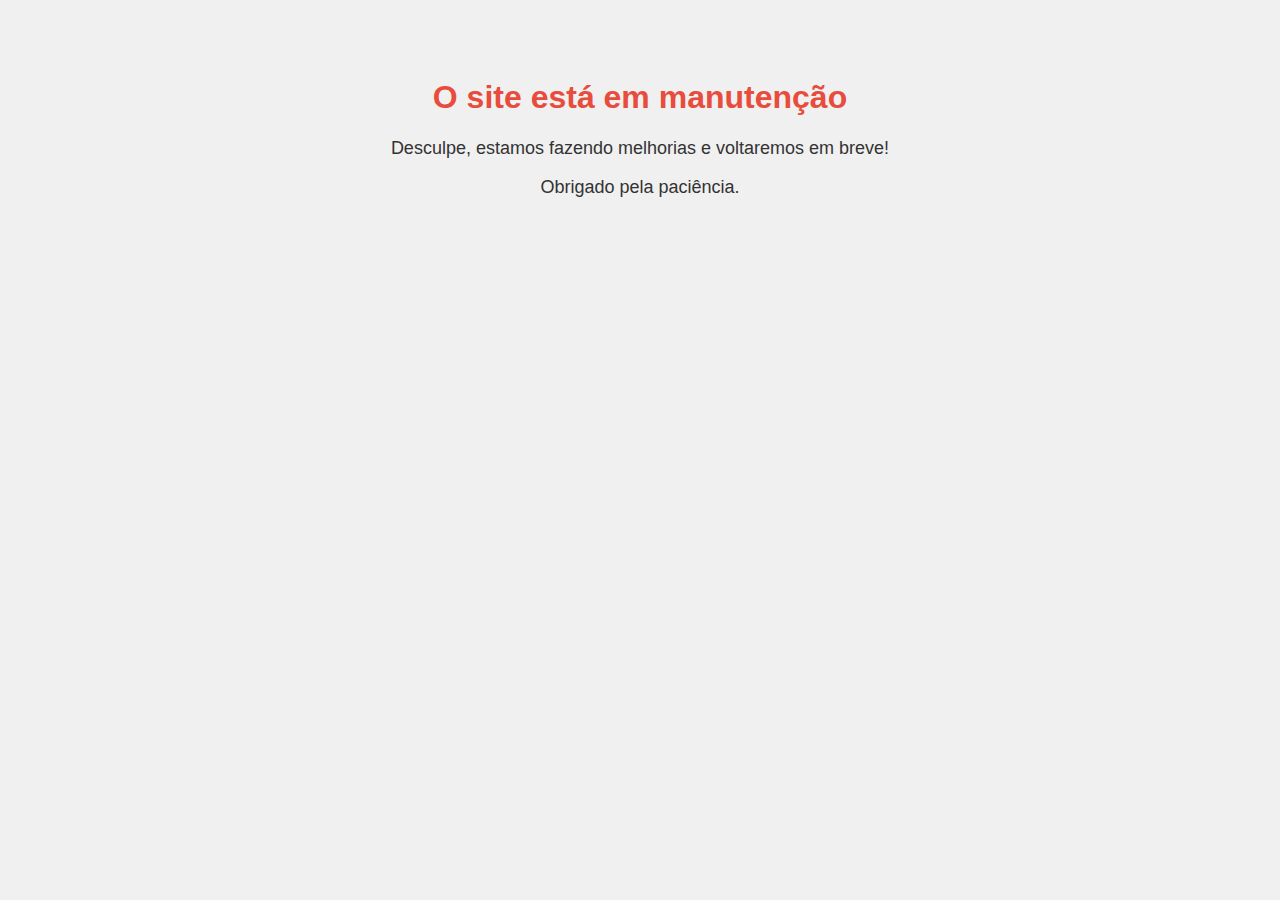
<file: pages/index.html>
<!DOCTYPE html>
<html lang="pt-br">
<head>
    <meta charset="UTF-8">
    <meta name="viewport" content="width=device-width, initial-scale=1.0">
    <meta name="description" content="Power Traders do Brasil - Cursos e notícias sobre o mercado de energia">
    <meta name="keywords" content="notícias, trading, entrevistas, cursos, Brasil">
    <meta name="author" content="André Mansur Rocco">
    <title>Pagina Inicial</title>
    <link rel="stylesheet" href="../style.css">
    <link rel="stylesheet" href="../style-home.css">
    <link rel="stylesheet" href="https://cdn.jsdelivr.net/npm/bootstrap-icons@1.11.3/font/bootstrap-icons.min.css">
</head>
<body>
    
    <div id="header-placeholder"></div>
    <section class="intro-section">
        <div class="intro-content">
            <h1>Bem-vindo ao Power Traders do Brasil!</h1>
            <p>Em nosso site você encontrará cursos com profissionais de destaque do setor elétrico, entrevistas exclusivas, notícias, além de conteúdos atualizados e relevantes para você que deseja se aprofundar no mercado de energia.
            </p>
            <a href="#interviews" class="cta-button intro-button">Explore nossas entrevistas</a>
            <a href="#courses" class="cta-button intro-button">Conheça nossos cursos</a>
        </div>
    </section>

    <section id="interviews" class="entrevistas-section" id="entrevistas">
        <h2>Entrevistas</h2>
        <div class="entrevistas-grid">
            <div class="container-entrevistas">
                <div class="entrevista">
                    <h3>Entrevista com Adriano Pires</h3>
                    <p>Um dos grandes especialistas do Brasil em óleo e gás.</p>
                    <a href="https://www.youtube.com/watch?v=CgwJ79312lQ" class="btn">Ver entrevista</a>
                </div>
            </div>
            <div class="container-entrevistas">
                <div class="entrevista">
                    <h3>Luiz Barroso - Setor Elétrico Brasileiro</h3>
                    <p>Confira a entrevista exclusiva com Luiz Barroso - Setor Elétrico Brasileiro.</p>
                    <a href="https://www.youtube.com/watch?v=deP9kzKInDs&t=6s" class="btn">Ver entrevista</a>
                </div>
            </div>
            <div class="container-entrevistas">
                <div class="entrevista">
                    <h3>Entrevista com Luiz Fernando Leone Vianna</h3>
                    <p>Foi presidente da Itaipu Binacional e do grupo Copel.</p>
                    <a href="https://www.youtube.com/watch?v=JCKY7aHXrZc" class="btn">Ver entrevista</a>
                </div>
            </div>
            
        </div>
        <div class="more-interviews">
            <a href="https://www.youtube.com/@powertradersdobrasil/videos" target="_blank" class="btn-view-more">Ver todas as entrevistas no YouTube</a>
        </div>
        
    </section>
    
    <div id="courses"  class="courses-section">
        <h2>Escolha o curso ideal para você</h2>
        <div class="courses-container">
          <div class="course-item">
            <svg xmlns="http://www.w3.org/2000/svg" fill="none" viewBox="0 0 24 24" stroke-width="1.5" stroke="currentColor" class="size-6">
                <path stroke-linecap="round" stroke-linejoin="round" d="M12 18v-5.25m0 0a6.01 6.01 0 0 0 1.5-.189m-1.5.189a6.01 6.01 0 0 1-1.5-.189m3.75 7.478a12.06 12.06 0 0 1-4.5 0m3.75 2.383a14.406 14.406 0 0 1-3 0M14.25 18v-.192c0-.983.658-1.823 1.508-2.316a7.5 7.5 0 1 0-7.517 0c.85.493 1.509 1.333 1.509 2.316V18" />
            </svg>
               
            <p>Aprenda com quem está no mercado</p>
          </div>
          <div class="course-item">
            <svg xmlns="http://www.w3.org/2000/svg" fill="none" viewBox="0 0 24 24" stroke-width="1.5" stroke="currentColor" class="size-6">
                <path stroke-linecap="round" stroke-linejoin="round" d="M12 6.042A8.967 8.967 0 0 0 6 3.75c-1.052 0-2.062.18-3 .512v14.25A8.987 8.987 0 0 1 6 18c2.305 0 4.408.867 6 2.292m0-14.25a8.966 8.966 0 0 1 6-2.292c1.052 0 2.062.18 3 .512v14.25A8.987 8.987 0 0 0 18 18a8.967 8.967 0 0 0-6 2.292m0-14.25v14.25" />
            </svg>
              
            <p>Aulas objetivas</p>
          </div>
          <div class="course-item">
            <svg xmlns="http://www.w3.org/2000/svg" fill="none" viewBox="0 0 24 24" stroke-width="1.5" stroke="currentColor" class="size-6">
                <path stroke-linecap="round" stroke-linejoin="round" d="M21 12a2.25 2.25 0 0 0-2.25-2.25H15a3 3 0 1 1-6 0H5.25A2.25 2.25 0 0 0 3 12m18 0v6a2.25 2.25 0 0 1-2.25 2.25H5.25A2.25 2.25 0 0 1 3 18v-6m18 0V9M3 12V9m18 0a2.25 2.25 0 0 0-2.25-2.25H5.25A2.25 2.25 0 0 0 3 9m18 0V6a2.25 2.25 0 0 0-2.25-2.25H5.25A2.25 2.25 0 0 0 3 6v3" />
            </svg>
              
            <p>Preço acessível</p>
          </div>
          <div class="course-item">
            <svg xmlns="http://www.w3.org/2000/svg" fill="none" viewBox="0 0 24 24" stroke-width="1.5" stroke="currentColor" class="size-6">
                <path stroke-linecap="round" stroke-linejoin="round" d="M10.5 1.5H8.25A2.25 2.25 0 0 0 6 3.75v16.5a2.25 2.25 0 0 0 2.25 2.25h7.5A2.25 2.25 0 0 0 18 20.25V3.75a2.25 2.25 0 0 0-2.25-2.25H13.5m-3 0V3h3V1.5m-3 0h3m-3 18.75h3" />
            </svg>
              
            <p>Assista em qualquer dispositivo</p>
          </div>
          <div class="course-item">
            <svg xmlns="http://www.w3.org/2000/svg" fill="none" viewBox="0 0 24 24" stroke-width="1.5" stroke="currentColor" class="size-6">
                <path stroke-linecap="round" stroke-linejoin="round" d="M9 12.75 11.25 15 15 9.75M21 12c0 1.268-.63 2.39-1.593 3.068a3.745 3.745 0 0 1-1.043 3.296 3.745 3.745 0 0 1-3.296 1.043A3.745 3.745 0 0 1 12 21c-1.268 0-2.39-.63-3.068-1.593a3.746 3.746 0 0 1-3.296-1.043 3.745 3.745 0 0 1-1.043-3.296A3.745 3.745 0 0 1 3 12c0-1.268.63-2.39 1.593-3.068a3.745 3.745 0 0 1 1.043-3.296 3.746 3.746 0 0 1 3.296-1.043A3.746 3.746 0 0 1 12 3c1.268 0 2.39.63 3.068 1.593a3.746 3.746 0 0 1 3.296 1.043 3.746 3.746 0 0 1 1.043 3.296A3.745 3.745 0 0 1 21 12Z" />
            </svg>
              
            <p>Emitimos certificado</p>
          </div>
          <div class="course-item">
            <svg xmlns="http://www.w3.org/2000/svg" fill="none" viewBox="0 0 24 24" stroke-width="1.5" stroke="currentColor" class="size-6">
                <path stroke-linecap="round" stroke-linejoin="round" d="M11.48 3.499a.562.562 0 0 1 1.04 0l2.125 5.111a.563.563 0 0 0 .475.345l5.518.442c.499.04.701.663.321.988l-4.204 3.602a.563.563 0 0 0-.182.557l1.285 5.385a.562.562 0 0 1-.84.61l-4.725-2.885a.562.562 0 0 0-.586 0L6.982 20.54a.562.562 0 0 1-.84-.61l1.285-5.386a.562.562 0 0 0-.182-.557l-4.204-3.602a.562.562 0 0 1 .321-.988l5.518-.442a.563.563 0 0 0 .475-.345L11.48 3.5Z" />
            </svg>
              
            <p>Plano de acesso vitalício</p>
          </div>
        </div>
        <div class="courses-button-container">
            <a href="../pages/curso.html" class="courses-button">Ver Todos os Cursos</a>
        </div>
      </div>
      
    
    
    <section class="container-noticias">
        <div class="news-section">
            <h2>Últimas Notícias </h2>
            <div class="news-grid">
                <div class="news-item">
                    <h3><a href="https://www.canalenergia.com.br/noticias/53294731/ons-e-epe-recomendam-tres-novos-compensadores-sincronos-em-minas-gerais">ONS e EPE recomendam três novos compensadores síncronos em Minas Gerais </a></h3>
                    <p>Último estudo aponta benefícios sistêmicos da implantação dos equipamentos nas subestações Paracatu 4 e Nova Ponte 3, orçados em R$ 790 milhões </p>
                    <p>Fonte: Canal Energia  </p>
                </div>
                <div class="news-item">
                    <h3><a href="https://www.canalenergia.com.br/noticias/53294725/btg-pactual-atinge-2531-do-total-de-acoes-ordinarias-da-eneva">BTG Pactual atinge 25,31% do total de ações ordinárias da Eneva  </a></h3>
                    <p>Banco atingiu a posição de 489.057.120 de ações ordinárias emitidas pela companhia </p>
                    <p>Fonte: Canal Energia </p>
                </div>
                <div class="news-item">
                    <h3><a href="https://www.canalenergia.com.br/noticias/53294723/eletronorte-vai-receber-r-44-mi-por-operacao-excepcional-da-ute-santarem">Eletronorte vai receber R$ 4,4 mi por operação excepcional da UTE Santarém </a></h3>
                    <p>Ressarcimento referente ao período de 2014 até 2017 acontecerá via Encargo de Serviços do Sistema </p>
                    <p>Fonte: Canal Energia  </p>
                </div>
                <div class="news-item">
                    <h3><a href="https://www.canalenergia.com.br/noticias/53294764/pl-do-mercado-de-carbono-pode-ser-votado-pelo-senado-nesta-terca-feira">PL do mercado de carbono pode ser votado pelo Senado nesta terça-feira </a></h3>
                    <p> Proposta é resultado de negociação com a Câmara. PL 182 foi incluido na pauta da sessão deliberativa </p>
                    <p>Fonte: Canal Energia </p>
                </div>
                <div class="news-item">
                    <h3><a href="https://www.canalenergia.com.br/noticias/53294746/mme-prorroga-prazo-para-chamada-de-hubs-de-hidrogenio-de-baixa-emissao-de-carbono">MME prorroga prazo para chamada de hubs de hidrogênio de baixa emissão de carbono </a></h3>
                    <p>A prorrogação, que vai até 9/11, atende às solicitações recebidas e é fundamental para identificar mais propostas para projetos </p>
                    <p>Fonte: Canal Energia   </p>
                </div>
                <div class="news-item">
                    <h3><a href="https://www.canalenergia.com.br/noticias/53294734/mme-autoriza-4-comercializadoras-a-importar-energia-do-paraguai">MME autoriza 4 comercializadoras a importar energia do Paraguai </a></h3>
                    <p>Matrix, Infinity, Vitol e Engelhart CTP são as primeiras a receber a autorização no âmbito do acordo entre Brasil e o país vizinho </p>
                    <p >Fonte: Canal Energia </p>
                </div>
                <!--<div class="news-item">
                    <h3><a href="https://www.canalenergia.com.br/noticias/53294556/auren-ve-reducao-do-curtailment-a-partir-de-outubro">Auren vê redução do curtailment a partir de outubro  </a></h3>
                    <p>Efeito com novas regras do ONS, que ampliou o número de clusters, novas linhas de transmissão e fim da Safra dos Ventos, traz tempo para avaliação do problema </p>
                    <p >Fonte: Canal Energia </p>
                </div>
                <div class="news-item">
                    <h3><a href="https://www.canalenergia.com.br/noticias/53294548/epe-registra-alta-de-41-no-consumo-de-energia-em-setembro"> EPE registra alta de 4,1% no consumo de energia em setembro </a></h3>
                    <p>Indústria lidera a alta no consumo com taxa interanual de 5,8% no período  </p>
                    <p >Fonte: Canal Energia  </p>
                </div>

                <div class="news-item">
                    <h3><a href="https://www.canalenergia.com.br/noticias/53294533/marinha-brasileira-adere-ao-mercado-livre-de-energia">Marinha Brasileira adere ao mercado livre de energia  </a></h3>
                    <p> Licitação para fornecimento no ACL incluiu a participação das comercializadoras Matrix Energia e Urca Trading  </p>
                    <p >Fonte: Canal Energia  </p>
                </div>
                <div class="news-item">
                    <h3><a href="https://www.canalenergia.com.br/noticias/53294511/cme-vai-convidar-silveira-a-apresentar-plano-contra-apagoes-em-sp">CME vai convidar Silveira a apresentar plano contra apagões em SP </a></h3>
                    <p>Apresentação de medidas em relação a Enel SP será feita em audiência conjunta das comissões de Minas e Energia e de Integração Nacional </p>
                    <p >Fonte: Canal Energia </p>
                </div>
                <div class="news-item">
                    <h3><a href="Congresso avança em acordo para destravar marco do mercado de carbono "> Aneel aponta impacto de 0,02% e questiona operação de antecipação de recebíveis </a></h3>
                    <p>A agência abriu consulta pública para regulamentar os efeitos do empréstimo para quitação das contas Covid e Escassez e vai fiscalizar atuação da CCEE </p>
                    <p >Fonte: Canal Energia  </p>
                </div>
                <div class="news-item">
                    <h3><a href="https://www.canalenergia.com.br/noticias/53294300/aneel-aponta-impacto-de-002-e-questiona-operacao-de-antecipacao-de-recebiveis"> CCEE simplifica registro de contratos do mercado livre </a></h3>
                    <p>Serviço beneficiará agentes que enviam os dados em lote pela Plataforma de Integração ou via arquivos XML  </p>
                    <p >Fonte: CCEE </p>
                </div>
                <div class="news-item">
                    <h3><a href="https://www.canalenergia.com.br/noticias/53294330/mme-defende-quitacao-antecipada-de-emprestimos-apos-aneel-questionar-eficacia-da-operacao">MME defende quitação antecipada de empréstimos, após Aneel questionar eficácia da operação  </a></h3>
                    <p>Para o MME, negociação de créditos da Eletrobras extrapolam benefício medido para o consumidor </p>
                    <p >Fonte: Canal Energia </p>
                </div>
                <div class="news-item">
                    <h3><a href="https://eixos.com.br/hidrogenio/hubs-de-hidrogenio-podem-ser-alternativa-a-exportacao-mas-falta-dar-match/">CCEE aplica blockchain e lança plataforma de certificação de renováveis </a></h3>
                    <p> </p>
                    <p >Fonte: MegaWhat  </p>
                </div>
                <div class="news-item">
                    <h3><a href="https://www.gov.br/mme/pt-br/assuntos/noticias/brasil-consolida-lideranca-em-energia-renovavel-com-plataforma-de-certificacao">Brasil consolida liderança em energia renovável com plataforma de certificação </a></h3>
                    <p>Ferramenta garante rastreabilidade da energia verde e impulsiona mercado voluntário de fontes renováveis e de baixo carbono </p>
                    <p >Fonte: MME </p>
                </div>
                <div class="news-item">
                    <h3><a href="https://www.ccee.org.br/web/guest/-/ccee-leva-capacitacao-para-profissionais-da-petrobras-em-treinamento-incompany-personalizado">CCEE leva capacitação para profissionais da Petrobras em Treinamento InCompany personalizado </a></h3>
                    <p>Aulas híbridas conectam colaboradores e ampliam conhecimento sobre geração e comercialização de energia elétrica </p>
                    <p >Fonte: CCEE </p>
                </div>
                <div class="news-item">
                    <h3><a href="https://www.canalenergia.com.br/noticias/53294324/mercado-livre-atingiu-53-880-unidades-consumidoras-em-outubro">Mercado livre atingiu 53.880 unidades consumidoras em outubro </a></h3>
                    <p>No acumulado de 12 meses, o crescimento da quantidade de unidades consumidoras foi de 50% e do volume de energia consumida 14%  </p>
                    <p >Fonte: Canal Energia </p>
                </div>
                <div class="news-item">
                    <h3><a href="https://www.canalenergia.com.br/noticias/53294281/venda-de-energia-eletrica-da-petrobras-cresce-157-no-3t24">Venda de energia elétrica da Petrobras cresce 157% no 3T24 </a></h3>
                    <p>Disponibilidade térmica em leilão avançou 4,3%, atingindo os 1.135MW médios no período </p>
                    <p >Fonte: Canal Energia </p>
                </div>
                <div class="news-item">
                    <h3><a href="https://www.canalenergia.com.br/noticias/53294222/grupo-massa-vai-investir-r500-milhoes-no-mercado-de-geracao-solar-distribuida">Grupo Massa vai investir R$500 milhões no mercado de geração solar distribuída </a></h3>
                    <p>Investimento é previsto para os próximos 12 meses e totalizará aproximadamente 100 MW de capacidade instalada no estado do Paraná </p>
                    <p >Fonte: Canal Energia </p>
                </div>-->
        
        
    </section>
    <div id="footer-placeholder"></div>
    <script src="../script.js"></script>
    <script>
        // Defina a data em que você quer que o site entre em manutenção
        const dataDeManutencao = new Date("2024-11-06T11:10:00");  // Exemplo: 10 de novembro de 2024
        
        // Função para verificar se a data de manutenção já chegou
        function verificarManutencao() {
            const dataAtual = new Date();
            
            // Se a data atual for maior ou igual à data de manutenção, redireciona para a página de manutenção
            if (dataAtual >= dataDeManutencao) {
                window.location.href = "maintance.html"; // Redireciona para a página de manutenção
            }
        }
        
        // Verifica se a data de manutenção chegou
        verificarManutencao();
    </script>



</body>
</html>
</file>
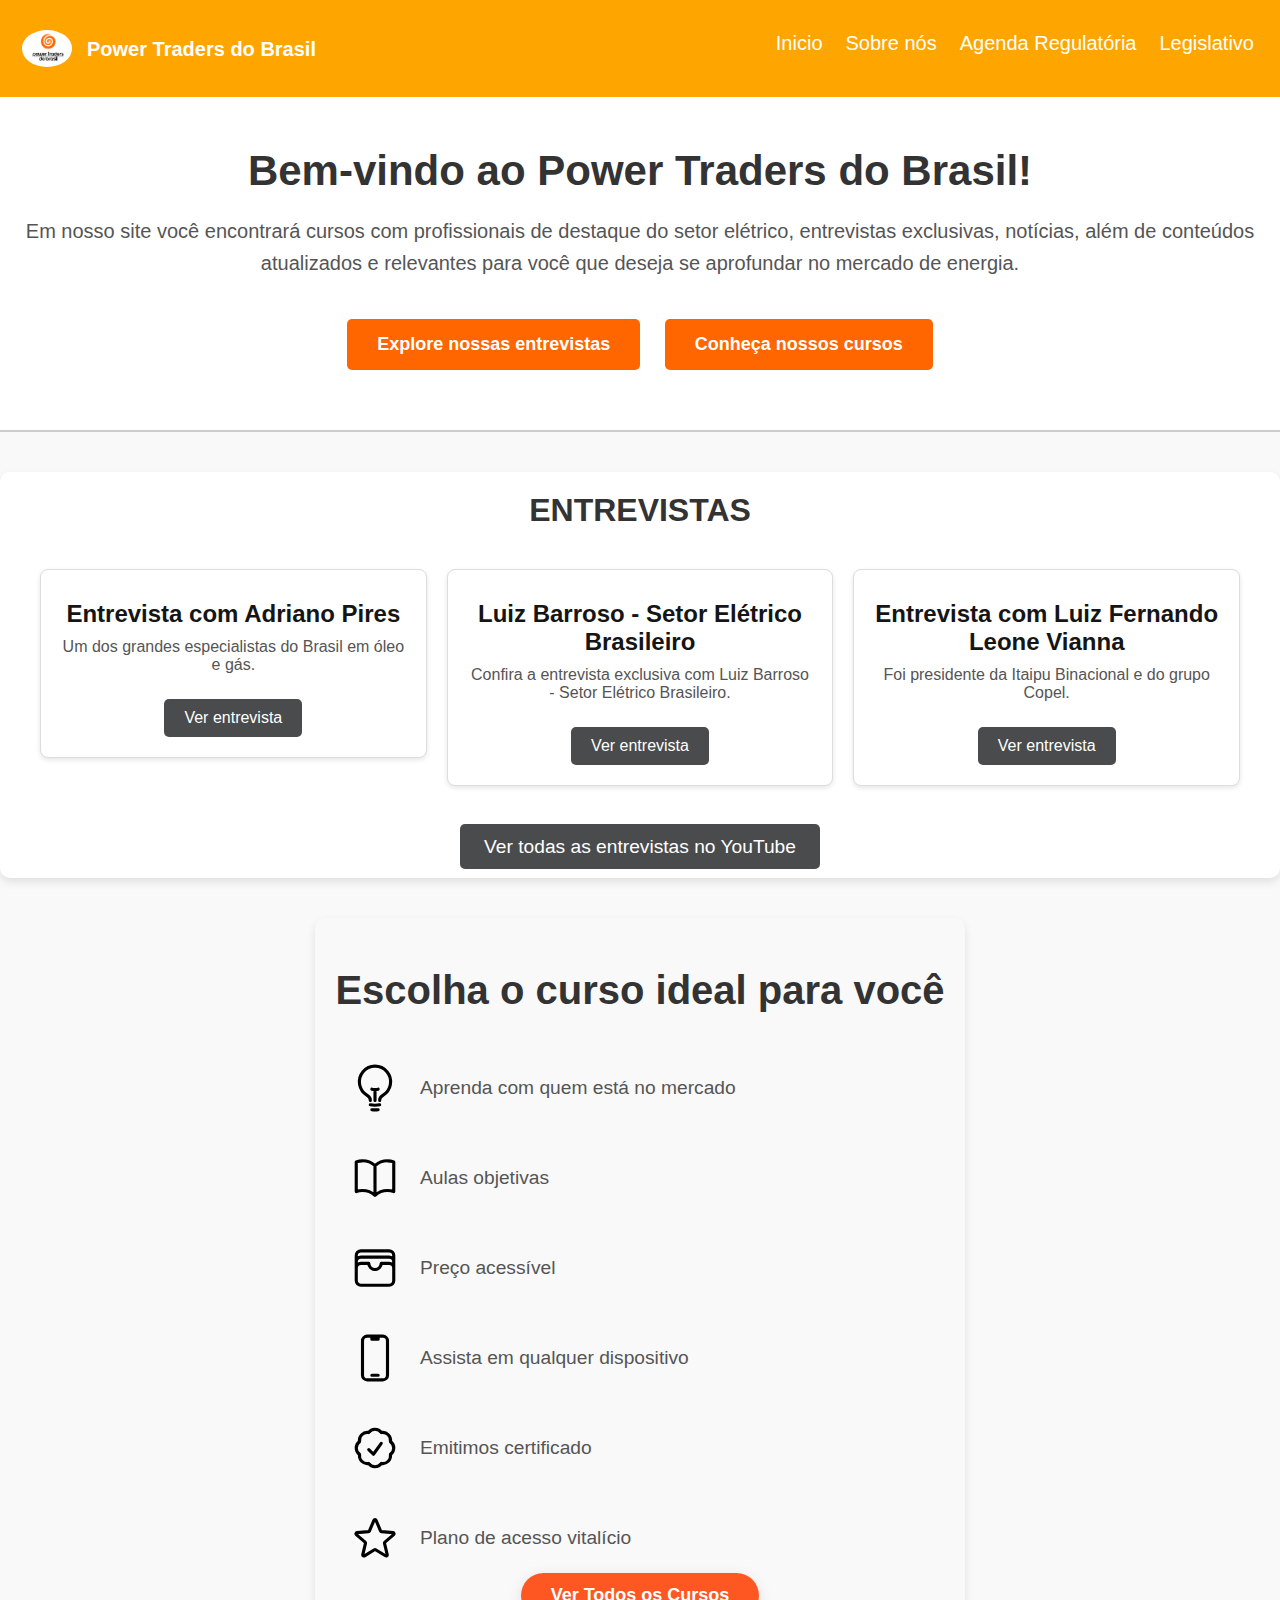
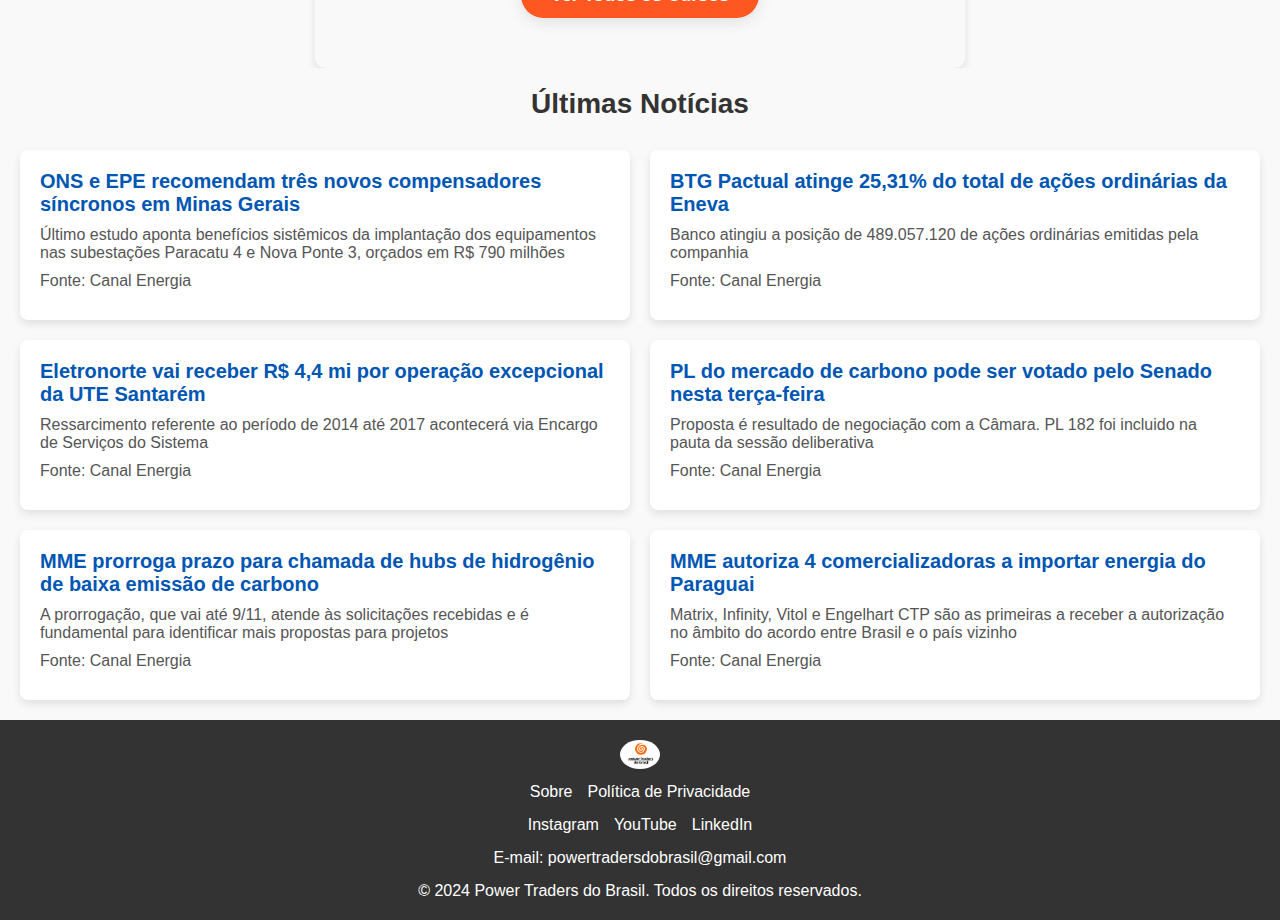
<file: Projeto - Copia/src/pages/index.html>
<!DOCTYPE html>
<html lang="pt-br">
<head>
    <meta charset="UTF-8">
    <meta name="viewport" content="width=device-width, initial-scale=1.0">
    <meta name="description" content="Power Traders do Brasil - Cursos e notícias sobre o mercado de energia">
    <meta name="keywords" content="notícias, trading, entrevistas, cursos, Brasil">
    <meta name="author" content="André Mansur Rocco">
    <title>Pagina Inicial</title>
    <link rel="stylesheet" href="../style.css">
    <link rel="stylesheet" href="../style-home.css">
    <link rel="stylesheet" href="https://cdn.jsdelivr.net/npm/bootstrap-icons@1.11.3/font/bootstrap-icons.min.css">
</head>
<body>
    
    <div id="header-placeholder"></div>
    <section class="intro-section">
        <div class="intro-content">
            <h1>Bem-vindo ao Power Traders do Brasil!</h1>
            <p>Em nosso site você encontrará cursos com profissionais de destaque do setor elétrico, entrevistas exclusivas, notícias, além de conteúdos atualizados e relevantes para você que deseja se aprofundar no mercado de energia.
            </p>
            <a href="#interviews" class="cta-button intro-button">Explore nossas entrevistas</a>
            <a href="#courses" class="cta-button intro-button">Conheça nossos cursos</a>
        </div>
    </section>

    <section id="interviews" class="entrevistas-section" id="entrevistas">
        <h2>Entrevistas</h2>
        <div class="entrevistas-grid">
            <div class="container-entrevistas">
                <div class="entrevista">
                    <h3>Entrevista com Adriano Pires</h3>
                    <p>Um dos grandes especialistas do Brasil em óleo e gás.</p>
                    <a href="https://www.youtube.com/watch?v=CgwJ79312lQ" class="btn">Ver entrevista</a>
                </div>
            </div>
            <div class="container-entrevistas">
                <div class="entrevista">
                    <h3>Luiz Barroso - Setor Elétrico Brasileiro</h3>
                    <p>Confira a entrevista exclusiva com Luiz Barroso - Setor Elétrico Brasileiro.</p>
                    <a href="https://www.youtube.com/watch?v=deP9kzKInDs&t=6s" class="btn">Ver entrevista</a>
                </div>
            </div>
            <div class="container-entrevistas">
                <div class="entrevista">
                    <h3>Entrevista com Luiz Fernando Leone Vianna</h3>
                    <p>Foi presidente da Itaipu Binacional e do grupo Copel.</p>
                    <a href="https://www.youtube.com/watch?v=JCKY7aHXrZc" class="btn">Ver entrevista</a>
                </div>
            </div>
            
        </div>
        <div class="more-interviews">
            <a href="https://www.youtube.com/@powertradersdobrasil/videos" target="_blank" class="btn-view-more">Ver todas as entrevistas no YouTube</a>
        </div>
        
    </section>
    
    <div id="courses"  class="courses-section">
        <h2>Escolha o curso ideal para você</h2>
        <div class="courses-container">
          <div class="course-item">
            <svg xmlns="http://www.w3.org/2000/svg" fill="none" viewBox="0 0 24 24" stroke-width="1.5" stroke="currentColor" class="size-6">
                <path stroke-linecap="round" stroke-linejoin="round" d="M12 18v-5.25m0 0a6.01 6.01 0 0 0 1.5-.189m-1.5.189a6.01 6.01 0 0 1-1.5-.189m3.75 7.478a12.06 12.06 0 0 1-4.5 0m3.75 2.383a14.406 14.406 0 0 1-3 0M14.25 18v-.192c0-.983.658-1.823 1.508-2.316a7.5 7.5 0 1 0-7.517 0c.85.493 1.509 1.333 1.509 2.316V18" />
            </svg>
               
            <p>Aprenda com quem está no mercado</p>
          </div>
          <div class="course-item">
            <svg xmlns="http://www.w3.org/2000/svg" fill="none" viewBox="0 0 24 24" stroke-width="1.5" stroke="currentColor" class="size-6">
                <path stroke-linecap="round" stroke-linejoin="round" d="M12 6.042A8.967 8.967 0 0 0 6 3.75c-1.052 0-2.062.18-3 .512v14.25A8.987 8.987 0 0 1 6 18c2.305 0 4.408.867 6 2.292m0-14.25a8.966 8.966 0 0 1 6-2.292c1.052 0 2.062.18 3 .512v14.25A8.987 8.987 0 0 0 18 18a8.967 8.967 0 0 0-6 2.292m0-14.25v14.25" />
            </svg>
              
            <p>Aulas objetivas</p>
          </div>
          <div class="course-item">
            <svg xmlns="http://www.w3.org/2000/svg" fill="none" viewBox="0 0 24 24" stroke-width="1.5" stroke="currentColor" class="size-6">
                <path stroke-linecap="round" stroke-linejoin="round" d="M21 12a2.25 2.25 0 0 0-2.25-2.25H15a3 3 0 1 1-6 0H5.25A2.25 2.25 0 0 0 3 12m18 0v6a2.25 2.25 0 0 1-2.25 2.25H5.25A2.25 2.25 0 0 1 3 18v-6m18 0V9M3 12V9m18 0a2.25 2.25 0 0 0-2.25-2.25H5.25A2.25 2.25 0 0 0 3 9m18 0V6a2.25 2.25 0 0 0-2.25-2.25H5.25A2.25 2.25 0 0 0 3 6v3" />
            </svg>
              
            <p>Preço acessível</p>
          </div>
          <div class="course-item">
            <svg xmlns="http://www.w3.org/2000/svg" fill="none" viewBox="0 0 24 24" stroke-width="1.5" stroke="currentColor" class="size-6">
                <path stroke-linecap="round" stroke-linejoin="round" d="M10.5 1.5H8.25A2.25 2.25 0 0 0 6 3.75v16.5a2.25 2.25 0 0 0 2.25 2.25h7.5A2.25 2.25 0 0 0 18 20.25V3.75a2.25 2.25 0 0 0-2.25-2.25H13.5m-3 0V3h3V1.5m-3 0h3m-3 18.75h3" />
            </svg>
              
            <p>Assista em qualquer dispositivo</p>
          </div>
          <div class="course-item">
            <svg xmlns="http://www.w3.org/2000/svg" fill="none" viewBox="0 0 24 24" stroke-width="1.5" stroke="currentColor" class="size-6">
                <path stroke-linecap="round" stroke-linejoin="round" d="M9 12.75 11.25 15 15 9.75M21 12c0 1.268-.63 2.39-1.593 3.068a3.745 3.745 0 0 1-1.043 3.296 3.745 3.745 0 0 1-3.296 1.043A3.745 3.745 0 0 1 12 21c-1.268 0-2.39-.63-3.068-1.593a3.746 3.746 0 0 1-3.296-1.043 3.745 3.745 0 0 1-1.043-3.296A3.745 3.745 0 0 1 3 12c0-1.268.63-2.39 1.593-3.068a3.745 3.745 0 0 1 1.043-3.296 3.746 3.746 0 0 1 3.296-1.043A3.746 3.746 0 0 1 12 3c1.268 0 2.39.63 3.068 1.593a3.746 3.746 0 0 1 3.296 1.043 3.746 3.746 0 0 1 1.043 3.296A3.745 3.745 0 0 1 21 12Z" />
            </svg>
              
            <p>Emitimos certificado</p>
          </div>
          <div class="course-item">
            <svg xmlns="http://www.w3.org/2000/svg" fill="none" viewBox="0 0 24 24" stroke-width="1.5" stroke="currentColor" class="size-6">
                <path stroke-linecap="round" stroke-linejoin="round" d="M11.48 3.499a.562.562 0 0 1 1.04 0l2.125 5.111a.563.563 0 0 0 .475.345l5.518.442c.499.04.701.663.321.988l-4.204 3.602a.563.563 0 0 0-.182.557l1.285 5.385a.562.562 0 0 1-.84.61l-4.725-2.885a.562.562 0 0 0-.586 0L6.982 20.54a.562.562 0 0 1-.84-.61l1.285-5.386a.562.562 0 0 0-.182-.557l-4.204-3.602a.562.562 0 0 1 .321-.988l5.518-.442a.563.563 0 0 0 .475-.345L11.48 3.5Z" />
            </svg>
              
            <p>Plano de acesso vitalício</p>
          </div>
        </div>
        <div class="courses-button-container">
            <a href="../pages/curso.html" class="courses-button">Ver Todos os Cursos</a>
        </div>
      </div>
      
    
    
    <section class="container-noticias">
        <div class="news-section">
            <h2>Últimas Notícias </h2>
            <div class="news-grid">
                <div class="news-item">
                    <h3><a href="https://www.canalenergia.com.br/noticias/53294731/ons-e-epe-recomendam-tres-novos-compensadores-sincronos-em-minas-gerais">ONS e EPE recomendam três novos compensadores síncronos em Minas Gerais </a></h3>
                    <p>Último estudo aponta benefícios sistêmicos da implantação dos equipamentos nas subestações Paracatu 4 e Nova Ponte 3, orçados em R$ 790 milhões </p>
                    <p>Fonte: Canal Energia  </p>
                </div>
                <div class="news-item">
                    <h3><a href="https://www.canalenergia.com.br/noticias/53294725/btg-pactual-atinge-2531-do-total-de-acoes-ordinarias-da-eneva">BTG Pactual atinge 25,31% do total de ações ordinárias da Eneva  </a></h3>
                    <p>Banco atingiu a posição de 489.057.120 de ações ordinárias emitidas pela companhia </p>
                    <p>Fonte: Canal Energia </p>
                </div>
                <div class="news-item">
                    <h3><a href="https://www.canalenergia.com.br/noticias/53294723/eletronorte-vai-receber-r-44-mi-por-operacao-excepcional-da-ute-santarem">Eletronorte vai receber R$ 4,4 mi por operação excepcional da UTE Santarém </a></h3>
                    <p>Ressarcimento referente ao período de 2014 até 2017 acontecerá via Encargo de Serviços do Sistema </p>
                    <p>Fonte: Canal Energia  </p>
                </div>
                <div class="news-item">
                    <h3><a href="https://www.canalenergia.com.br/noticias/53294764/pl-do-mercado-de-carbono-pode-ser-votado-pelo-senado-nesta-terca-feira">PL do mercado de carbono pode ser votado pelo Senado nesta terça-feira </a></h3>
                    <p> Proposta é resultado de negociação com a Câmara. PL 182 foi incluido na pauta da sessão deliberativa </p>
                    <p>Fonte: Canal Energia </p>
                </div>
                <div class="news-item">
                    <h3><a href="https://www.canalenergia.com.br/noticias/53294746/mme-prorroga-prazo-para-chamada-de-hubs-de-hidrogenio-de-baixa-emissao-de-carbono">MME prorroga prazo para chamada de hubs de hidrogênio de baixa emissão de carbono </a></h3>
                    <p>A prorrogação, que vai até 9/11, atende às solicitações recebidas e é fundamental para identificar mais propostas para projetos </p>
                    <p>Fonte: Canal Energia   </p>
                </div>
                <div class="news-item">
                    <h3><a href="https://www.canalenergia.com.br/noticias/53294734/mme-autoriza-4-comercializadoras-a-importar-energia-do-paraguai">MME autoriza 4 comercializadoras a importar energia do Paraguai </a></h3>
                    <p>Matrix, Infinity, Vitol e Engelhart CTP são as primeiras a receber a autorização no âmbito do acordo entre Brasil e o país vizinho </p>
                    <p >Fonte: Canal Energia </p>
                </div>
                <!--<div class="news-item">
                    <h3><a href="https://www.canalenergia.com.br/noticias/53294556/auren-ve-reducao-do-curtailment-a-partir-de-outubro">Auren vê redução do curtailment a partir de outubro  </a></h3>
                    <p>Efeito com novas regras do ONS, que ampliou o número de clusters, novas linhas de transmissão e fim da Safra dos Ventos, traz tempo para avaliação do problema </p>
                    <p >Fonte: Canal Energia </p>
                </div>
                <div class="news-item">
                    <h3><a href="https://www.canalenergia.com.br/noticias/53294548/epe-registra-alta-de-41-no-consumo-de-energia-em-setembro"> EPE registra alta de 4,1% no consumo de energia em setembro </a></h3>
                    <p>Indústria lidera a alta no consumo com taxa interanual de 5,8% no período  </p>
                    <p >Fonte: Canal Energia  </p>
                </div>

                <div class="news-item">
                    <h3><a href="https://www.canalenergia.com.br/noticias/53294533/marinha-brasileira-adere-ao-mercado-livre-de-energia">Marinha Brasileira adere ao mercado livre de energia  </a></h3>
                    <p> Licitação para fornecimento no ACL incluiu a participação das comercializadoras Matrix Energia e Urca Trading  </p>
                    <p >Fonte: Canal Energia  </p>
                </div>
                <div class="news-item">
                    <h3><a href="https://www.canalenergia.com.br/noticias/53294511/cme-vai-convidar-silveira-a-apresentar-plano-contra-apagoes-em-sp">CME vai convidar Silveira a apresentar plano contra apagões em SP </a></h3>
                    <p>Apresentação de medidas em relação a Enel SP será feita em audiência conjunta das comissões de Minas e Energia e de Integração Nacional </p>
                    <p >Fonte: Canal Energia </p>
                </div>
                <div class="news-item">
                    <h3><a href="Congresso avança em acordo para destravar marco do mercado de carbono "> Aneel aponta impacto de 0,02% e questiona operação de antecipação de recebíveis </a></h3>
                    <p>A agência abriu consulta pública para regulamentar os efeitos do empréstimo para quitação das contas Covid e Escassez e vai fiscalizar atuação da CCEE </p>
                    <p >Fonte: Canal Energia  </p>
                </div>
                <div class="news-item">
                    <h3><a href="https://www.canalenergia.com.br/noticias/53294300/aneel-aponta-impacto-de-002-e-questiona-operacao-de-antecipacao-de-recebiveis"> CCEE simplifica registro de contratos do mercado livre </a></h3>
                    <p>Serviço beneficiará agentes que enviam os dados em lote pela Plataforma de Integração ou via arquivos XML  </p>
                    <p >Fonte: CCEE </p>
                </div>
                <div class="news-item">
                    <h3><a href="https://www.canalenergia.com.br/noticias/53294330/mme-defende-quitacao-antecipada-de-emprestimos-apos-aneel-questionar-eficacia-da-operacao">MME defende quitação antecipada de empréstimos, após Aneel questionar eficácia da operação  </a></h3>
                    <p>Para o MME, negociação de créditos da Eletrobras extrapolam benefício medido para o consumidor </p>
                    <p >Fonte: Canal Energia </p>
                </div>
                <div class="news-item">
                    <h3><a href="https://eixos.com.br/hidrogenio/hubs-de-hidrogenio-podem-ser-alternativa-a-exportacao-mas-falta-dar-match/">CCEE aplica blockchain e lança plataforma de certificação de renováveis </a></h3>
                    <p> </p>
                    <p >Fonte: MegaWhat  </p>
                </div>
                <div class="news-item">
                    <h3><a href="https://www.gov.br/mme/pt-br/assuntos/noticias/brasil-consolida-lideranca-em-energia-renovavel-com-plataforma-de-certificacao">Brasil consolida liderança em energia renovável com plataforma de certificação </a></h3>
                    <p>Ferramenta garante rastreabilidade da energia verde e impulsiona mercado voluntário de fontes renováveis e de baixo carbono </p>
                    <p >Fonte: MME </p>
                </div>
                <div class="news-item">
                    <h3><a href="https://www.ccee.org.br/web/guest/-/ccee-leva-capacitacao-para-profissionais-da-petrobras-em-treinamento-incompany-personalizado">CCEE leva capacitação para profissionais da Petrobras em Treinamento InCompany personalizado </a></h3>
                    <p>Aulas híbridas conectam colaboradores e ampliam conhecimento sobre geração e comercialização de energia elétrica </p>
                    <p >Fonte: CCEE </p>
                </div>
                <div class="news-item">
                    <h3><a href="https://www.canalenergia.com.br/noticias/53294324/mercado-livre-atingiu-53-880-unidades-consumidoras-em-outubro">Mercado livre atingiu 53.880 unidades consumidoras em outubro </a></h3>
                    <p>No acumulado de 12 meses, o crescimento da quantidade de unidades consumidoras foi de 50% e do volume de energia consumida 14%  </p>
                    <p >Fonte: Canal Energia </p>
                </div>
                <div class="news-item">
                    <h3><a href="https://www.canalenergia.com.br/noticias/53294281/venda-de-energia-eletrica-da-petrobras-cresce-157-no-3t24">Venda de energia elétrica da Petrobras cresce 157% no 3T24 </a></h3>
                    <p>Disponibilidade térmica em leilão avançou 4,3%, atingindo os 1.135MW médios no período </p>
                    <p >Fonte: Canal Energia </p>
                </div>
                <div class="news-item">
                    <h3><a href="https://www.canalenergia.com.br/noticias/53294222/grupo-massa-vai-investir-r500-milhoes-no-mercado-de-geracao-solar-distribuida">Grupo Massa vai investir R$500 milhões no mercado de geração solar distribuída </a></h3>
                    <p>Investimento é previsto para os próximos 12 meses e totalizará aproximadamente 100 MW de capacidade instalada no estado do Paraná </p>
                    <p >Fonte: Canal Energia </p>
                </div>-->
        
        
    </section>
    <div id="footer-placeholder"></div>
    <script src="../script.js"></script>
</body>
</html>
</file>
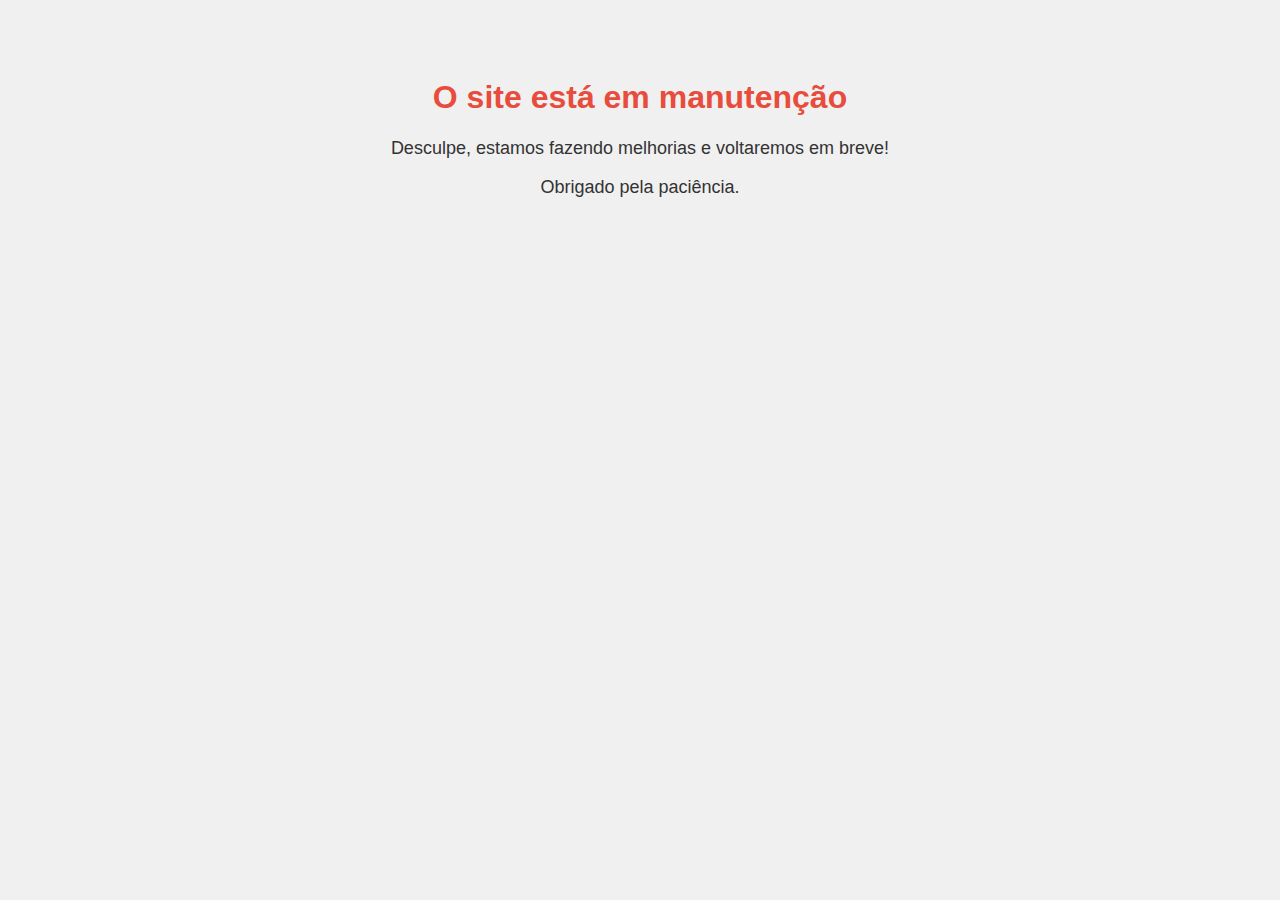
<file: pages/maintance.html>
<!DOCTYPE html>
<html lang="pt-br">
<head>
    <meta charset="UTF-8">
    <meta name="viewport" content="width=device-width, initial-scale=1.0">
    <title>Site em Manutenção</title>
    <style>
        body {
            font-family: Arial, sans-serif;
            background-color: #f0f0f0;
            color: #333;
            text-align: center;
            padding: 50px;
        }
        h1 {
            color: #e74c3c;
        }
        p {
            font-size: 18px;
        }
    </style>
</head>
<body>
    <h1>O site está em manutenção</h1>
    <p>Desculpe, estamos fazendo melhorias e voltaremos em breve!</p>
    <p>Obrigado pela paciência.</p>
</body>
</html>
</file>
<file: style-home.css>
.intro-section {
  padding: 50px 20px;
  background-color: #ffffff;
  text-align: center;
  border-bottom: 2px solid #ccc;
}

.intro-content h1 {
  font-size: 42px;
  color: #333;
  margin-bottom: 20px;
}

.intro-content p {
  font-size: 20px;
  color: #555;
  margin-bottom: 30px;
  line-height: 1.6;
}

.intro-button {
  display: inline-block;
  padding: 15px 30px;
  margin: 10px;
  background-color: #ff6600;
  color: white;
  font-size: 18px;
  font-weight: bold;
  text-decoration: none;
  border-radius: 5px;
  transition: background-color 0.3s ease, transform 0.3s ease;
}

.intro-button:hover {
  background-color: #0077b3;
  transform: scale(1.05);
}




.entrevistas-section {
  text-align: center;
  margin: 40px auto;
  padding: 20px;
  max-width: 1600px; /* Limita a largura máxima da seção */
  background-color: #ffffff; /* Cor de fundo leve */
  border-radius: 10px; /* Bordas arredondadas */
  box-shadow: 0 4px 8px rgba(0, 0, 0, 0.1); /* Sombra leve */
}


.entrevistas-section h2 {
  font-size: 2em;
  margin-bottom: 20px;
  color: #333;
  text-transform: uppercase;
}

.entrevistas-grid {
  display: flex;
  flex-wrap: wrap;
  justify-content: space-between; /* Espaço entre entrevistas */
  gap: 20px;
  padding: 20px;
}

.container-entrevistas {
  flex: 1 1 calc(33.333% - 20px); /* Três colunas no desktop */
  box-sizing: border-box;
  max-width: 100%; /* Garante que os itens não excedam a largura */
}

.entrevista {
  background-color: #fff;
  padding: 20px;
  border: 1px solid #ddd;
  border-radius: 8px;
  box-shadow: 0 2px 5px rgba(0, 0, 0, 0.1); /* Sombra para os cartões */
  transition: transform 0.3s;
}

.entrevista:hover {
  transform: translateY(-10px); /* Efeito hover */
}

.entrevista h3 {
  font-size: 1.5em;
  color: #151515;
  margin: 10px 0;
}

.entrevista p {
  color: #555;
  margin-bottom: 15px;
}

.btn {
  display: inline-block;
  margin-top: 10px;
  padding: 10px 20px;
  font-size: 16px;
  color: #fff;
  background-color: #494b4c;
  text-decoration: none;
  border-radius: 5px;
  transition: background-color 0.3s;
}

.btn:hover {
  background-color: #f5a36c;
}
.more-interviews {
  margin-top: 30px;
  text-align: center;
}

.btn-view-more {
  background-color: #494b4c;
  color: white;
  padding: 12px 24px;
  text-decoration: none;
  border-radius: 5px;
  font-size: 1.2em;
  transition: background-color 0.3s ease;
}

.btn-view-more:hover {
  background-color: #f5a36c;
}

.courses-section {
  background-color: #f9f9f9;
  max-width: 1600px;
  margin: 0 auto;
  padding: 50px 20px;
  text-align: center;
  border-radius: 10px; /* Bordas arredondadas */
  box-shadow: 0 4px 8px rgba(0, 0, 0, 0.1);
}

.courses-section h2 {
  font-size: 2.5rem;
  margin-bottom: 40px;
  color: #333;
}

.courses-container {
  display: flex;
  flex-direction: column;
  align-items: center;
  gap: 20px;
}

/* Estilos para o tamanho dos ícones */
.size-6 {
  width: 50px; /* Ajusta o tamanho do ícone */
  height: 50px; /* Ajusta o tamanho do ícone */
  margin-right: 20px; /* Espaço entre o ícone e o texto */
}

.course-item {
  display: flex; /* Para alinhar o ícone e o texto lado a lado */
  align-items: center; /* Alinhar verticalmente */
  width: 100%; /* Faz com que o item ocupe toda a largura disponível */
  max-width: 600px; /* Limite da largura do item */
  background-color: #f9f9f9;
  padding: 10px;
  border-radius: 8px;
  transition: transform 0.3s ease;
}

.course-item p {
  font-size: 1.2rem; /* Ajuste o tamanho da fonte */
  color: #555;
  text-align: left; /* Alinhar o texto à esquerda */
  margin: 0; /* Remove margens padrão */
}


.courses-button {
  display: inline-block;
  padding: 12px 30px;
  background-color: #FF5722; /* Cor de fundo laranja vibrante */
  color: white;
  text-decoration: none;
  border-radius: 25px; /* Bordas arredondadas */
  font-size: 18px;
  font-weight: bold;
  transition: background-color 0.3s ease, transform 0.3s ease;
  box-shadow: 0px 4px 15px rgba(0, 0, 0, 0.1); /* Sombra leve para destaque */
}


.news-section {
  padding: 20px;
  background-color: #f9f9f9;
  max-width: 1600px;
  margin: 0 auto;
  text-align: center;
}

.news-section h2 {
  font-size: 28px;
  margin-bottom: 30px;
  color: #333;
}

.news-grid {
  display: grid;
  grid-template-columns: repeat(2, 1fr); /* 2 colunas */
  gap: 20px;
}

.news-item {
  background-color: #fff;
  padding: 20px;
  border-radius: 8px;
  box-shadow: 0 4px 8px rgba(0, 0, 0, 0.1);
  text-align: left;
}

.news-item h3 a {
  text-decoration: none;
  color: #0056b3;
  font-size: 20px;
}

.news-item p {
  font-size: 16px;
  color: #555;
  margin: 10px 0;
}

.news-item .read-more {
  text-decoration: none;
  color: #ff6600;
  font-weight: bold;
}

.news-item .read-more:hover {
  text-decoration: underline;
}


/* Responsividade */
@media (max-width: 768px) {
  .container-entrevistas {
    flex: 1 1 calc(50% - 20px); /* Duas colunas no tablet */
  }
}

@media (max-width: 480px) {
  .container-entrevistas {
    flex: 1 1 100%; /* Uma coluna no mobile */
  }
}

@media (max-width: 768px) {
  .news-grid {
      grid-template-columns: 1fr; /* 1 coluna no mobile */
  }
}
@media screen and (max-width: 768px) {
  .entrevistas-grid {
    grid-template-columns: 1fr;
  }

  .container-entrevistas {
    margin-bottom: 20px;
  }
}

/* Media query para telas menores que 600px */
@media screen and (max-width: 600px) {
  .entrevistas-section {
    padding: 15px;
  }

  .btn, .btn-view-more {
    display: block;
    width: 100%;
    text-align: center;
    box-sizing: border-box;
  }

  .more-interviews {
    margin-top: 20px;
  }
}

/* Media query específica para telas menores que 396px */
@media screen and (max-width: 396px) {
  .entrevistas-section {
    padding: 10px;
  }

  .entrevista h3 {
    font-size: 18px;
  }

  .entrevista p {
    font-size: 14px;
  }

  .btn, .btn-view-more {
    font-size: 14px;
    padding: 8px 16px;
    white-space: normal;
  }
}
</file>
<file: Projeto - Copia/src/style-home.css>
.intro-section {
  padding: 50px 20px;
  background-color: #ffffff;
  text-align: center;
  border-bottom: 2px solid #ccc;
}

.intro-content h1 {
  font-size: 42px;
  color: #333;
  margin-bottom: 20px;
}

.intro-content p {
  font-size: 20px;
  color: #555;
  margin-bottom: 30px;
  line-height: 1.6;
}

.intro-button {
  display: inline-block;
  padding: 15px 30px;
  margin: 10px;
  background-color: #ff6600;
  color: white;
  font-size: 18px;
  font-weight: bold;
  text-decoration: none;
  border-radius: 5px;
  transition: background-color 0.3s ease, transform 0.3s ease;
}

.intro-button:hover {
  background-color: #0077b3;
  transform: scale(1.05);
}




.entrevistas-section {
  text-align: center;
  margin: 40px auto;
  padding: 20px;
  max-width: 1600px; /* Limita a largura máxima da seção */
  background-color: #ffffff; /* Cor de fundo leve */
  border-radius: 10px; /* Bordas arredondadas */
  box-shadow: 0 4px 8px rgba(0, 0, 0, 0.1); /* Sombra leve */
}


.entrevistas-section h2 {
  font-size: 2em;
  margin-bottom: 20px;
  color: #333;
  text-transform: uppercase;
}

.entrevistas-grid {
  display: flex;
  flex-wrap: wrap;
  justify-content: space-between; /* Espaço entre entrevistas */
  gap: 20px;
  padding: 20px;
}

.container-entrevistas {
  flex: 1 1 calc(33.333% - 20px); /* Três colunas no desktop */
  box-sizing: border-box;
  max-width: 100%; /* Garante que os itens não excedam a largura */
}

.entrevista {
  background-color: #fff;
  padding: 20px;
  border: 1px solid #ddd;
  border-radius: 8px;
  box-shadow: 0 2px 5px rgba(0, 0, 0, 0.1); /* Sombra para os cartões */
  transition: transform 0.3s;
}

.entrevista:hover {
  transform: translateY(-10px); /* Efeito hover */
}

.entrevista h3 {
  font-size: 1.5em;
  color: #151515;
  margin: 10px 0;
}

.entrevista p {
  color: #555;
  margin-bottom: 15px;
}

.btn {
  display: inline-block;
  margin-top: 10px;
  padding: 10px 20px;
  font-size: 16px;
  color: #fff;
  background-color: #494b4c;
  text-decoration: none;
  border-radius: 5px;
  transition: background-color 0.3s;
}

.btn:hover {
  background-color: #f5a36c;
}
.more-interviews {
  margin-top: 30px;
  text-align: center;
}

.btn-view-more {
  background-color: #494b4c;
  color: white;
  padding: 12px 24px;
  text-decoration: none;
  border-radius: 5px;
  font-size: 1.2em;
  transition: background-color 0.3s ease;
}

.btn-view-more:hover {
  background-color: #f5a36c;
}

.courses-section {
  background-color: #f9f9f9;
  max-width: 1600px;
  margin: 0 auto;
  padding: 50px 20px;
  text-align: center;
  border-radius: 10px; /* Bordas arredondadas */
  box-shadow: 0 4px 8px rgba(0, 0, 0, 0.1);
}

.courses-section h2 {
  font-size: 2.5rem;
  margin-bottom: 40px;
  color: #333;
}

.courses-container {
  display: flex;
  flex-direction: column;
  align-items: center;
  gap: 20px;
}

/* Estilos para o tamanho dos ícones */
.size-6 {
  width: 50px; /* Ajusta o tamanho do ícone */
  height: 50px; /* Ajusta o tamanho do ícone */
  margin-right: 20px; /* Espaço entre o ícone e o texto */
}

.course-item {
  display: flex; /* Para alinhar o ícone e o texto lado a lado */
  align-items: center; /* Alinhar verticalmente */
  width: 100%; /* Faz com que o item ocupe toda a largura disponível */
  max-width: 600px; /* Limite da largura do item */
  background-color: #f9f9f9;
  padding: 10px;
  border-radius: 8px;
  transition: transform 0.3s ease;
}

.course-item p {
  font-size: 1.2rem; /* Ajuste o tamanho da fonte */
  color: #555;
  text-align: left; /* Alinhar o texto à esquerda */
  margin: 0; /* Remove margens padrão */
}


.courses-button {
  display: inline-block;
  padding: 12px 30px;
  background-color: #FF5722; /* Cor de fundo laranja vibrante */
  color: white;
  text-decoration: none;
  border-radius: 25px; /* Bordas arredondadas */
  font-size: 18px;
  font-weight: bold;
  transition: background-color 0.3s ease, transform 0.3s ease;
  box-shadow: 0px 4px 15px rgba(0, 0, 0, 0.1); /* Sombra leve para destaque */
}


.news-section {
  padding: 20px;
  background-color: #f9f9f9;
  max-width: 1600px;
  margin: 0 auto;
  text-align: center;
}

.news-section h2 {
  font-size: 28px;
  margin-bottom: 30px;
  color: #333;
}

.news-grid {
  display: grid;
  grid-template-columns: repeat(2, 1fr); /* 2 colunas */
  gap: 20px;
}

.news-item {
  background-color: #fff;
  padding: 20px;
  border-radius: 8px;
  box-shadow: 0 4px 8px rgba(0, 0, 0, 0.1);
  text-align: left;
}

.news-item h3 a {
  text-decoration: none;
  color: #0056b3;
  font-size: 20px;
}

.news-item p {
  font-size: 16px;
  color: #555;
  margin: 10px 0;
}

.news-item .read-more {
  text-decoration: none;
  color: #ff6600;
  font-weight: bold;
}

.news-item .read-more:hover {
  text-decoration: underline;
}


/* Responsividade */
@media (max-width: 768px) {
  .container-entrevistas {
    flex: 1 1 calc(50% - 20px); /* Duas colunas no tablet */
  }
}

@media (max-width: 480px) {
  .container-entrevistas {
    flex: 1 1 100%; /* Uma coluna no mobile */
  }
}

@media (max-width: 768px) {
  .news-grid {
      grid-template-columns: 1fr; /* 1 coluna no mobile */
  }
}
@media screen and (max-width: 768px) {
  .entrevistas-grid {
    grid-template-columns: 1fr;
  }

  .container-entrevistas {
    margin-bottom: 20px;
  }
}

/* Media query para telas menores que 600px */
@media screen and (max-width: 600px) {
  .entrevistas-section {
    padding: 15px;
  }

  .btn, .btn-view-more {
    display: block;
    width: 100%;
    text-align: center;
    box-sizing: border-box;
  }

  .more-interviews {
    margin-top: 20px;
  }
}

/* Media query específica para telas menores que 396px */
@media screen and (max-width: 396px) {
  .entrevistas-section {
    padding: 10px;
  }

  .entrevista h3 {
    font-size: 18px;
  }

  .entrevista p {
    font-size: 14px;
  }

  .btn, .btn-view-more {
    font-size: 14px;
    padding: 8px 16px;
    white-space: normal;
  }
}
</file>
<file: style.css>
/* Reset básico */
* {
    margin: 0;
    padding: 0;
    box-sizing: border-box;
}

/* Estilo do corpo */
body {
    font-family: Arial, sans-serif;
    height: 100vh;
    display: flex;
    flex-direction: column;
    background-color: #f9f9f9;

}
footer {
    background-color: #333; /* Cor de fundo do footer */
    color: #fff; /* Cor do texto no footer */
    padding: 20px; /* Espaçamento interno */
    width: 100%;
    text-align: center;
    display: flex;
    flex-direction: column;
    justify-content: center;
    align-items: center;
    flex-shrink: 0; /* Mantém o footer no final da página */
    margin: 0;
    box-sizing: border-box;


}
.footer-logo img {
    margin-bottom: 10px;
    max-width: 40px;
    margin-bottom: 10px;
}




.footer-links,
.footer-social,
.footer-contact {
    display: flex;
    justify-content: center;
    gap: 15px;
    margin-bottom: 15px;
}
.footer-links a,
.footer-social a {
    color: #fff;
    text-decoration: none;
}

.footer-contact p {
    margin: 0;
}



/* Estilo do cabeçalho */
.cabecalho {
    background-color: #FFA500; 
    padding: 10px;
}

.cabecalho-div {
    display: flex;
    flex-direction: column;
    align-items: center;
    justify-content: center;
    width: 100%;
    
}
/* estilização da logo*/
.img-logo {
    max-height: 50px;
    max-width: 50px;
    border-radius: 50%;}/* Ajuste o tamanho da logo conforme necessário */



.logo-titulo {
    display: flex;
    align-items: center;
    gap: 10px;

}

/* estilização do botão do menu*/
.menu-btn {
    background-color: transparent;
    border: none;
    font-size: 24px;
    color: #fff;
    cursor: pointer;
    display: block;
    
}
i {
    color: #333;
    cursor: pointer;
    font-size: 20px;
    right: 10px;
}

.logo-titulo{
    display: flex;
    align-items: center;
    gap: 10px;
}

.cabecalho h3 {
    color: #fff;
    font-size: 20px;
    margin-left: 10px;
}   
    


/* Estilos para o menu lateral */
.main-nav {
    position: fixed;
    top: 0;
    left: -300px; 
    width: 300px;
    height: 100%;
    background-color: #ffffff;
    transition: left 0.3s ease;
    padding: 40px 0 40px 1%;
    z-index: 1000;
}


.ul{
    height: 100%;
    list-style-type: none;
}
.ul li.item-menu:hover{
    background-color: #FFA500 ;
}

.ul li.item-menu a {
    text-decoration: none;
    font-size: 20px;
    padding: 20px 4px;
    display: flex;
    margin-bottom:20px ;
}

.ul li.item-menu a .txt-link{
    margin-left: 20px;
}


.main-nav.open {
    left: 0;
}


a {
    color: #000000;
    text-decoration: none;
    font-size: 16px;
}
a:hover {
    color: grey;
}

/* agenda regulatoria*/
main {
    flex-grow: 1; /* Faz com que o main ocupe todo o espaço disponível */
    display: flex;
}

.agenda-container {
    width: 100vw; /* Ocupa toda a largura da janela de visualização */
    height: 100vh; /* Ocupa toda a altura da janela de visualização */
    margin: 0;
    padding: 0;
}

.agenda-container iframe {
    width: 100%;
    height: 100%;
    border: none; /* Remove borda do iframe */
}
.legislativo {
    padding: 20px;
    max-width: 1200px;
    margin: 0 auto;
  }
  
  .legislativo h2, .legislativo h3 {
    font-size: 24px;
    color: #2C3E50; /* Adapte ao esquema de cores do site */
    /*border-bottom: 2px solid #E67E22;*/
    margin-bottom: 10px;
  }
  
  .legislativo p {
    font-size: 16px;
    line-height: 1.6;
    color: #34495E;
  }
  #p-legis{
    margin-top: 1%;
    margin-bottom: 1%;
  }
  
  .legislativo ul {
    list-style-type: disc;
    margin-left: 20px;
    margin-bottom: 20px;
  }
  
  .legislativo li {
    font-size: 16px;
    margin-bottom: 5px;
  }
  
  .legislativo a {
    color: #3498DB;
    text-decoration: none;
  }
  
  .legislativo a:hover {
    text-decoration: underline;
  }

  .titulo-com-linha {
    border-top: 2px solid #E67E22;
    padding-top: 10px;
}

/* Pagina curso*/
.courses-page {
    max-width: 1800px;
    margin: 0 auto;
    padding: 40px 20px;
    text-align: center;
  }
  
  .page-title {
    font-size: 36px;
    font-weight: bold;
    margin-bottom: 30px;
    color: #333;
  }
  
  /* Grade de cursos */
  .courses-list {
    display: grid;
    grid-template-columns: repeat(3, 1fr); /* Três colunas */
    gap: 20px; /* Menor espaçamento entre os cursos */
    justify-content: center;
  }
  
  /* Cartões dos cursos */
  .course-card {
    background-color: #f9f9f9;
    border-radius: 8px;
    box-shadow: 0px 4px 8px rgba(0, 0, 0, 0.1);
    padding: 15px;
    text-align: center;
    transition: transform 0.3s ease, box-shadow 0.3s ease;
    width: 280px; /* Tamanho menor da div */
  }
  
  .course-card:hover {
    transform: translateY(-3px);
    box-shadow: 0px 6px 12px rgba(0, 0, 0, 0.15);
  }
  
  /* Imagem do curso */
  .course-image {
    width: 150px;
    height: auto;
    border-radius: 8px;
    margin-bottom: 10px;
  }
  
  /* Título do curso */
  .course-title {
    font-size: 20px;
    font-weight: bold;
    margin-bottom: 10px;
    color: #555;
  }
  
  /* Descrição do curso */
  .course-description {
    font-size: 14px;
    color: #777;
    margin-bottom: 15px;
  }
  
  /* Botão de inscrição */
  .enroll-button {
    display: inline-block;
    padding: 8px 20px;
    background-color: #FF5722;;
    color: white;
    text-decoration: none;
    border-radius: 5px;
    font-size: 14px;
    transition: background-color 0.3s ease, transform 0.3s ease;
  }
  
  .enroll-button:hover {
    background-color: #0077b3;
    transform: translateY(-3px);
  }

  /* Pagina privacidade*/
/* Define o espaçamento para o container principal */
.privacy-policy .container {
    max-width: 900px;
    margin: 0 auto;
    padding: 20px;
    line-height: 1.6;
}

/* Define o espaçamento para os parágrafos */
.privacy-policy p {
    margin-bottom: 20px; /* Espaço entre parágrafos */
    line-height: 1.6; /* Aumenta o espaçamento entre as linhas */
}

/* Define o espaçamento para títulos */
.privacy-policy h1,
.privacy-policy h2,
.privacy-policy h3 {
    margin-top: 30px; /* Espaçamento acima dos títulos */
    margin-bottom: 15px; /* Espaçamento abaixo dos títulos */
    line-height: 1.4; /* Ajusta o espaçamento entre as linhas dos títulos */
}

/* Define o espaçamento entre itens de lista */
.privacy-policy ul {
    margin-bottom: 20px;
}

.privacy-policy ul li {
    margin-bottom: 10px; /* Espaço entre os itens da lista */
}

/* Ajusta o título principal */
.privacy-policy h1 {
    font-size: 2em;
    margin-bottom: 20px; /* Maior espaço abaixo do título principal */
}

/* Ajusta os títulos secundários */
.privacy-policy h2 {
    font-size: 1.5em;
}

/* Ajusta os subtítulos */
.privacy-policy h3 {
    font-size: 1.2em;
}

/* Remove qualquer margem adicional desnecessária nos últimos elementos */
.privacy-policy p:last-child, 
.privacy-policy ul:last-child {
    margin-bottom: 0;
}


/* queries para tabletes*/
@media(min-width: 768px){
    .cabecalho{
        padding: 2px;
        
    }
    .cabecalho-div {
        display: flex;
        justify-content: space-between;
        align-items: center;
        padding: 0 20px;
    }

    .logo-titulo {
        display: flex;
        align-items: center;
        gap: 10px;
    }
    .main-nav .icon {
        display: none; /* Esconde os ícones na versão desktop */
    }
    .expancao-botao{
        display: none;
    }

    .main-nav {
        position: static;
        display: flex;
        align-items: center;
        background-color: transparent;
        width: auto;
        height: auto;
        padding: 0;
    }

    .ul {
        display: flex;
        gap: 10px;
    }

    .ul li {
        list-style: none;
    }

    .ul li a {
        color: #fff;
        font-size: 18px;
        padding: 5px 10px;
        text-decoration: none;
    }


    .menu-btn {
        display: none;
    }
    .ul li.item-menu a .txt-link{
        margin-left: 5px;
        margin-top: 10px;
    }
    .ul li.item-menu:hover{
        background-color: transparent;
    }
    .menu-fechar-btn{
        display: none;
    }

}

/* queries para desktop*/
@media(min-width: 1024px){
    .cabecalho{
        padding: 2px;
        
        
        
    }
    .cabecalho-div {
        display: flex;
        flex-direction: row;
        align-items: center;
        justify-content: space-between;
    }

    .logo-titulo {
        display: flex;
        align-items: center;
        gap: 5px;
    }
    .titulo-header {
        color: #fff;
        font-size: 20px;
        margin: 0;
        line-height: 40px; /* Define a altura da linha para alinhar com a altura da logo */
    }
    .main-nav .icon {
        display: none; /* Esconde os ícones na versão desktop */
    }
    .expancao-botao{
        display: none;
    }

    .main-nav {
        position: static;
        display: flex;
        align-items: center;
        background-color: transparent;
        width: auto;
        height: auto;
        padding: 0;
    }

    .ul {
        display: flex;
        flex-direction: row;
        gap: 10px;
        margin: 0;
        padding: 0;
    }

    .ul li {
        list-style: none;
    }

    .ul li a {
        color: #fff;
        font-size: 18px;
        padding: 5px 10px;
        text-decoration: none;
        display: flex;
        align-items: center;
    }


    .menu-btn {
        display: none;
    }
    .ul li.item-menu a .txt-link{
        margin-left: 5px;
        margin-top: 10px;
    }
    .ul li.item-menu:hover{
        background-color: transparent;
    }
    .menu-fechar-btn{
        display: none;
    }


}
</file>
<file: Projeto - Copia/src/style.css>
/* Reset básico */
* {
    margin: 0;
    padding: 0;
    box-sizing: border-box;
}

/* Estilo do corpo */
body {
    font-family: Arial, sans-serif;
    height: 100vh;
    display: flex;
    flex-direction: column;
    background-color: #f9f9f9;

}
footer {
    background-color: #333; /* Cor de fundo do footer */
    color: #fff; /* Cor do texto no footer */
    padding: 20px; /* Espaçamento interno */
    width: 100%;
    text-align: center;
    display: flex;
    flex-direction: column;
    justify-content: center;
    align-items: center;
    flex-shrink: 0; /* Mantém o footer no final da página */
    margin: 0;
    box-sizing: border-box;


}
.footer-logo img {
    margin-bottom: 10px;
    max-width: 40px;
    margin-bottom: 10px;
}




.footer-links,
.footer-social,
.footer-contact {
    display: flex;
    justify-content: center;
    gap: 15px;
    margin-bottom: 15px;
}
.footer-links a,
.footer-social a {
    color: #fff;
    text-decoration: none;
}

.footer-contact p {
    margin: 0;
}



/* Estilo do cabeçalho */
.cabecalho {
    background-color: #FFA500; 
    padding: 10px;
}

.cabecalho-div {
    display: flex;
    flex-direction: column;
    align-items: center;
    justify-content: center;
    width: 100%;
    
}
/* estilização da logo*/
.img-logo {
    max-height: 50px;
    max-width: 50px;
    border-radius: 50%;}/* Ajuste o tamanho da logo conforme necessário */



.logo-titulo {
    display: flex;
    align-items: center;
    gap: 10px;

}

/* estilização do botão do menu*/
.menu-btn {
    background-color: transparent;
    border: none;
    font-size: 24px;
    color: #fff;
    cursor: pointer;
    display: block;
    
}
i {
    color: #333;
    cursor: pointer;
    font-size: 20px;
    right: 10px;
}

.logo-titulo{
    display: flex;
    align-items: center;
    gap: 10px;
}

.cabecalho h3 {
    color: #fff;
    font-size: 20px;
    margin-left: 10px;
}   
    


/* Estilos para o menu lateral */
.main-nav {
    position: fixed;
    top: 0;
    left: -300px; 
    width: 300px;
    height: 100%;
    background-color: #ffffff;
    transition: left 0.3s ease;
    padding: 40px 0 40px 1%;
    z-index: 1000;
}


.ul{
    height: 100%;
    list-style-type: none;
}
.ul li.item-menu:hover{
    background-color: #FFA500 ;
}

.ul li.item-menu a {
    text-decoration: none;
    font-size: 20px;
    padding: 20px 4px;
    display: flex;
    margin-bottom:20px ;
}

.ul li.item-menu a .txt-link{
    margin-left: 20px;
}


.main-nav.open {
    left: 0;
}


a {
    color: #000000;
    text-decoration: none;
    font-size: 16px;
}
a:hover {
    color: grey;
}

/* agenda regulatoria*/
main {
    flex-grow: 1; /* Faz com que o main ocupe todo o espaço disponível */
    display: flex;
}

.agenda-container {
    width: 100vw; /* Ocupa toda a largura da janela de visualização */
    height: 100vh; /* Ocupa toda a altura da janela de visualização */
    margin: 0;
    padding: 0;
}

.agenda-container iframe {
    width: 100%;
    height: 100%;
    border: none; /* Remove borda do iframe */
}
.legislativo {
    padding: 20px;
    max-width: 1200px;
    margin: 0 auto;
  }
  
  .legislativo h2, .legislativo h3 {
    font-size: 24px;
    color: #2C3E50; /* Adapte ao esquema de cores do site */
    /*border-bottom: 2px solid #E67E22;*/
    margin-bottom: 10px;
  }
  
  .legislativo p {
    font-size: 16px;
    line-height: 1.6;
    color: #34495E;
  }
  #p-legis{
    margin-top: 1%;
    margin-bottom: 1%;
  }
  
  .legislativo ul {
    list-style-type: disc;
    margin-left: 20px;
    margin-bottom: 20px;
  }
  
  .legislativo li {
    font-size: 16px;
    margin-bottom: 5px;
  }
  
  .legislativo a {
    color: #3498DB;
    text-decoration: none;
  }
  
  .legislativo a:hover {
    text-decoration: underline;
  }

  .titulo-com-linha {
    border-top: 2px solid #E67E22;
    padding-top: 10px;
}

/* Pagina curso*/
.courses-page {
    max-width: 1800px;
    margin: 0 auto;
    padding: 40px 20px;
    text-align: center;
  }
  
  .page-title {
    font-size: 36px;
    font-weight: bold;
    margin-bottom: 30px;
    color: #333;
  }
  
  /* Grade de cursos */
  .courses-list {
    display: grid;
    grid-template-columns: repeat(3, 1fr); /* Três colunas */
    gap: 20px; /* Menor espaçamento entre os cursos */
    justify-content: center;
  }
  
  /* Cartões dos cursos */
  .course-card {
    background-color: #f9f9f9;
    border-radius: 8px;
    box-shadow: 0px 4px 8px rgba(0, 0, 0, 0.1);
    padding: 15px;
    text-align: center;
    transition: transform 0.3s ease, box-shadow 0.3s ease;
    width: 280px; /* Tamanho menor da div */
  }
  
  .course-card:hover {
    transform: translateY(-3px);
    box-shadow: 0px 6px 12px rgba(0, 0, 0, 0.15);
  }
  
  /* Imagem do curso */
  .course-image {
    width: 150px;
    height: auto;
    border-radius: 8px;
    margin-bottom: 10px;
  }
  
  /* Título do curso */
  .course-title {
    font-size: 20px;
    font-weight: bold;
    margin-bottom: 10px;
    color: #555;
  }
  
  /* Descrição do curso */
  .course-description {
    font-size: 14px;
    color: #777;
    margin-bottom: 15px;
  }
  
  /* Botão de inscrição */
  .enroll-button {
    display: inline-block;
    padding: 8px 20px;
    background-color: #FF5722;;
    color: white;
    text-decoration: none;
    border-radius: 5px;
    font-size: 14px;
    transition: background-color 0.3s ease, transform 0.3s ease;
  }
  
  .enroll-button:hover {
    background-color: #0077b3;
    transform: translateY(-3px);
  }

  /* Pagina privacidade*/
/* Define o espaçamento para o container principal */
.privacy-policy .container {
    max-width: 900px;
    margin: 0 auto;
    padding: 20px;
    line-height: 1.6;
}

/* Define o espaçamento para os parágrafos */
.privacy-policy p {
    margin-bottom: 20px; /* Espaço entre parágrafos */
    line-height: 1.6; /* Aumenta o espaçamento entre as linhas */
}

/* Define o espaçamento para títulos */
.privacy-policy h1,
.privacy-policy h2,
.privacy-policy h3 {
    margin-top: 30px; /* Espaçamento acima dos títulos */
    margin-bottom: 15px; /* Espaçamento abaixo dos títulos */
    line-height: 1.4; /* Ajusta o espaçamento entre as linhas dos títulos */
}

/* Define o espaçamento entre itens de lista */
.privacy-policy ul {
    margin-bottom: 20px;
}

.privacy-policy ul li {
    margin-bottom: 10px; /* Espaço entre os itens da lista */
}

/* Ajusta o título principal */
.privacy-policy h1 {
    font-size: 2em;
    margin-bottom: 20px; /* Maior espaço abaixo do título principal */
}

/* Ajusta os títulos secundários */
.privacy-policy h2 {
    font-size: 1.5em;
}

/* Ajusta os subtítulos */
.privacy-policy h3 {
    font-size: 1.2em;
}

/* Remove qualquer margem adicional desnecessária nos últimos elementos */
.privacy-policy p:last-child, 
.privacy-policy ul:last-child {
    margin-bottom: 0;
}


/* queries para tabletes*/
@media(min-width: 768px){
    .cabecalho{
        padding: 2px;
        
    }
    .cabecalho-div {
        display: flex;
        justify-content: space-between;
        align-items: center;
        padding: 0 20px;
    }

    .logo-titulo {
        display: flex;
        align-items: center;
        gap: 10px;
    }
    .main-nav .icon {
        display: none; /* Esconde os ícones na versão desktop */
    }
    .expancao-botao{
        display: none;
    }

    .main-nav {
        position: static;
        display: flex;
        align-items: center;
        background-color: transparent;
        width: auto;
        height: auto;
        padding: 0;
    }

    .ul {
        display: flex;
        gap: 10px;
    }

    .ul li {
        list-style: none;
    }

    .ul li a {
        color: #fff;
        font-size: 18px;
        padding: 5px 10px;
        text-decoration: none;
    }


    .menu-btn {
        display: none;
    }
    .ul li.item-menu a .txt-link{
        margin-left: 5px;
        margin-top: 10px;
    }
    .ul li.item-menu:hover{
        background-color: transparent;
    }
    .menu-fechar-btn{
        display: none;
    }

}

/* queries para desktop*/
@media(min-width: 1024px){
    .cabecalho{
        padding: 2px;
        
        
        
    }
    .cabecalho-div {
        display: flex;
        flex-direction: row;
        align-items: center;
        justify-content: space-between;
    }

    .logo-titulo {
        display: flex;
        align-items: center;
        gap: 5px;
    }
    .titulo-header {
        color: #fff;
        font-size: 20px;
        margin: 0;
        line-height: 40px; /* Define a altura da linha para alinhar com a altura da logo */
    }
    .main-nav .icon {
        display: none; /* Esconde os ícones na versão desktop */
    }
    .expancao-botao{
        display: none;
    }

    .main-nav {
        position: static;
        display: flex;
        align-items: center;
        background-color: transparent;
        width: auto;
        height: auto;
        padding: 0;
    }

    .ul {
        display: flex;
        flex-direction: row;
        gap: 10px;
        margin: 0;
        padding: 0;
    }

    .ul li {
        list-style: none;
    }

    .ul li a {
        color: #fff;
        font-size: 18px;
        padding: 5px 10px;
        text-decoration: none;
        display: flex;
        align-items: center;
    }


    .menu-btn {
        display: none;
    }
    .ul li.item-menu a .txt-link{
        margin-left: 5px;
        margin-top: 10px;
    }
    .ul li.item-menu:hover{
        background-color: transparent;
    }
    .menu-fechar-btn{
        display: none;
    }


}
</file>
